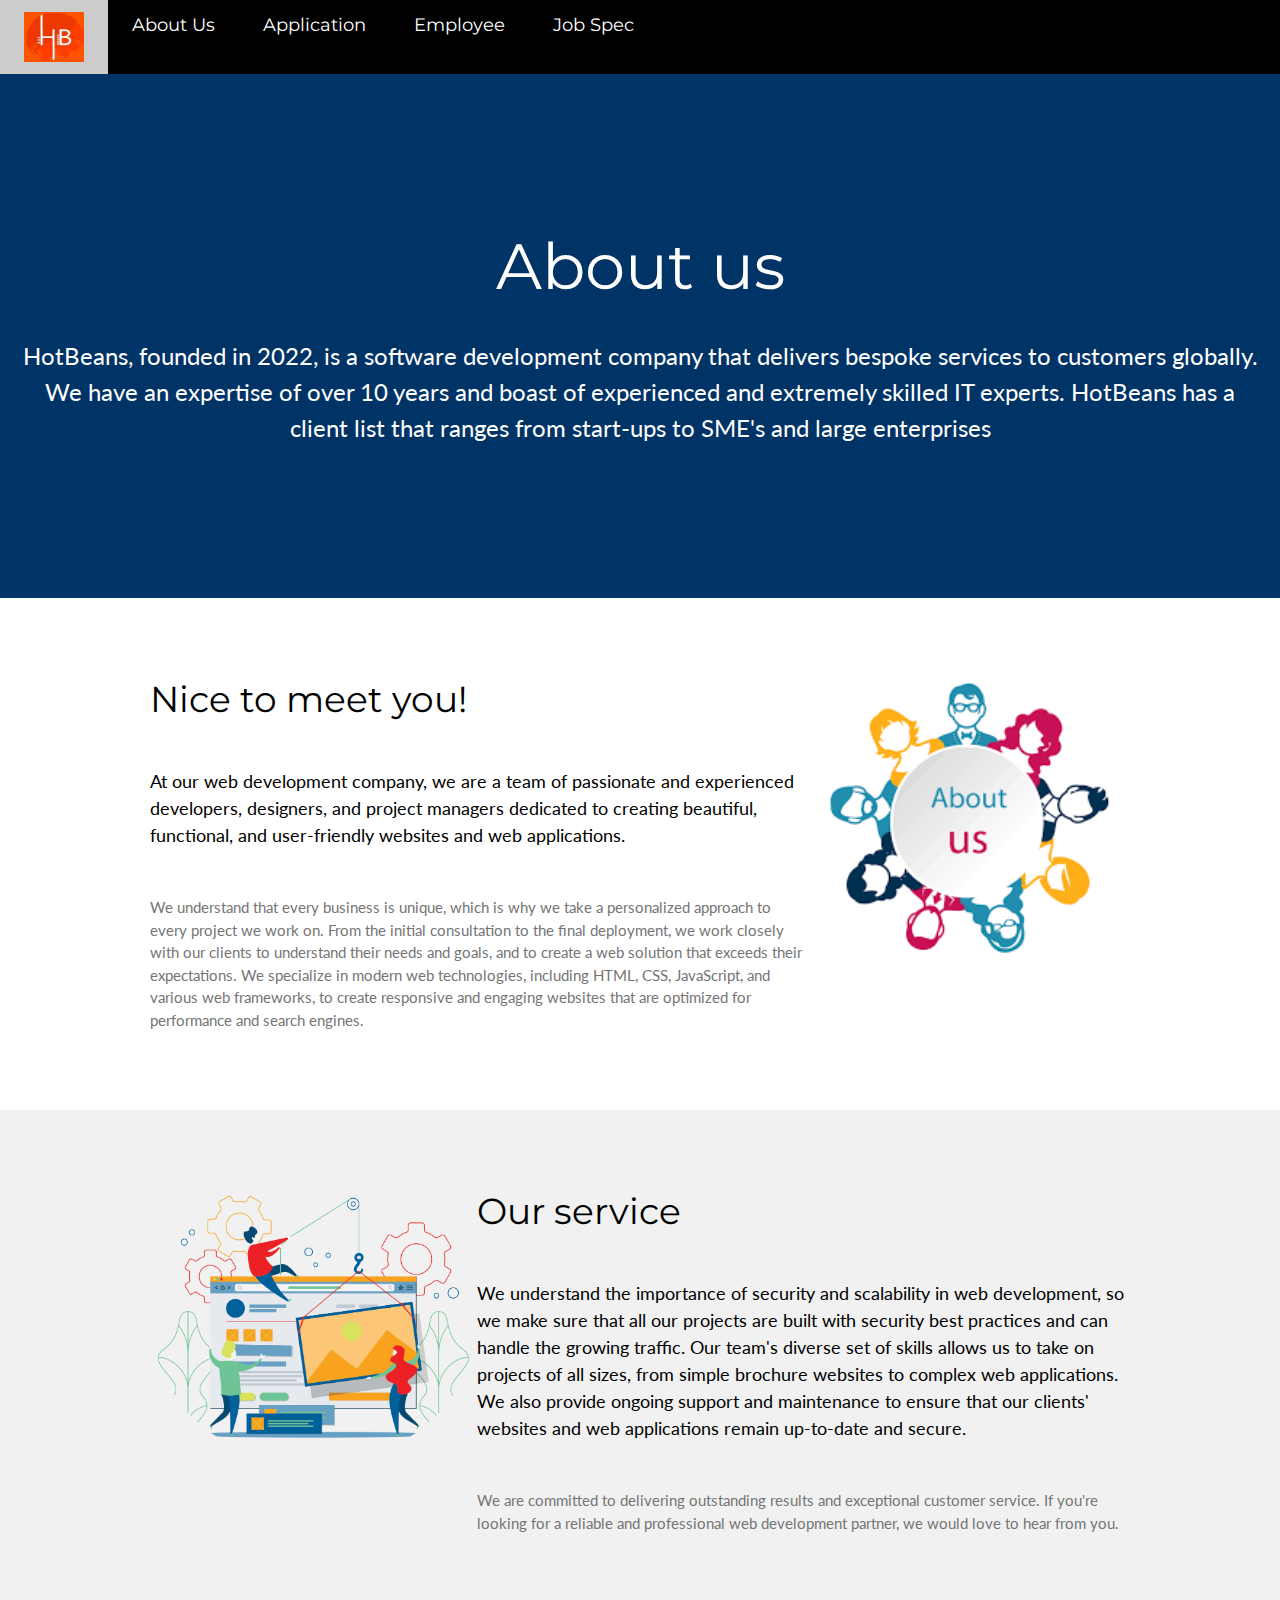
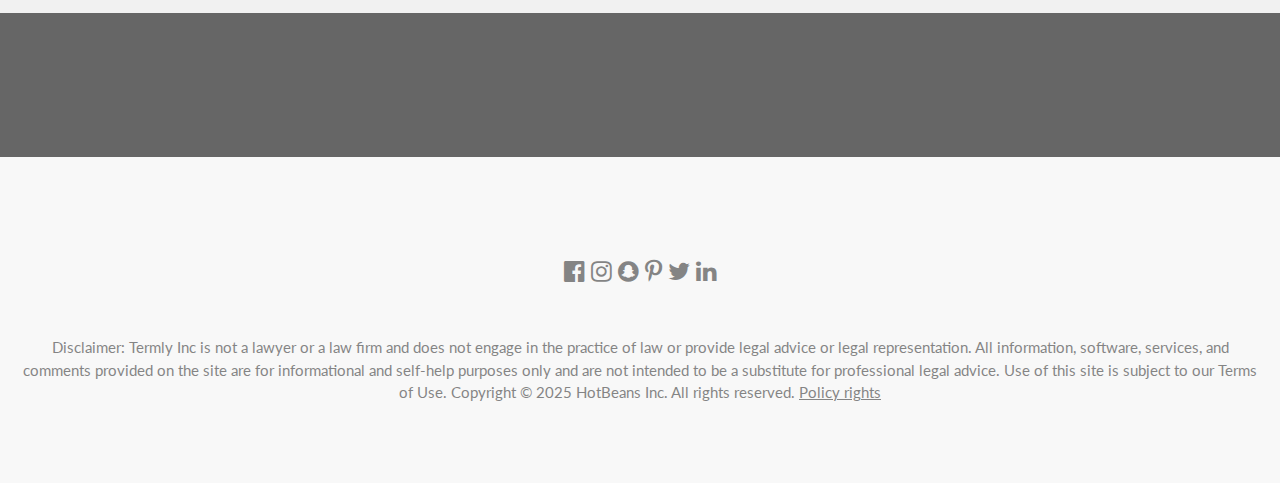
<file: about.html>
<!DOCTYPE html>
<html lang="en">
<head>
<link rel="stylesheet" href="styles.css">
<title>W3.CSS Template</title>
<meta charset="UTF-8">
<meta name="viewport" content="width=device-width, initial-scale=1">
<link rel="stylesheet" href="https://www.w3schools.com/w3css/4/w3.css">
<link rel="stylesheet" href="https://fonts.googleapis.com/css?family=Lato">
<link rel="stylesheet" href="https://fonts.googleapis.com/css?family=Montserrat">
<link rel="stylesheet" href="https://cdnjs.cloudflare.com/ajax/libs/font-awesome/4.7.0/css/font-awesome.min.css">
<style>
body,h1,h2,h3,h4,h5,h6 {font-family: "Lato", sans-serif}
.w3-bar,h1,button {font-family: "Montserrat", sans-serif}
.fa-anchor,.fa-coffee {font-size:200px}
</style>
</head>
<body>

<!-- Navbar -->
<div class="w3-bar w3-black w3-card w3-left-align w3-large">
    <a href="index.html" class="w3-bar-item w3-button w3-padding-large"><img src="hb2.jpg" alt="Home" width="60" height="50"></a>
    <a href="about.html" class="w3-bar-item w3-button w3-padding-large w3-hover-white">About Us</a>
    <a href="application.html" class="w3-bar-item w3-button w3-padding-large w3-hover-white">Application</a>
    <a href="employee.html" class="w3-bar-item w3-button w3-padding-large w3-hover-white">Employee</a>
    <a href="JobSpec.html" class="w3-bar-item w3-button w3-padding-large w3-hover-white">Job Spec</a>

</div>


  <!-- Navbar on small screens -->
  <div id="navDemo" class="w3-bar-block w3-white w3-hide w3-hide-large w3-hide-medium w3-large">
    <a href="about.html" class="w3-bar-item w3-button w3-padding-large">About us</a>
    <a href="application.html" class="w3-bar-item w3-button w3-padding-large">Application</a>
    <a href="employee.html" class="w3-bar-item w3-button w3-padding-large">Employee</a>
    <a href="JobSpec.html" class="w3-bar-item w3-button w3-padding-large">Job spec</a>
  </div>
</div>

<!-- Header -->
  <header class="w3-container w3-custom-header w3-center" style="padding:128px 16px">
  <h1 class="w3-margin w3-jumbo">About us</h1>
  <p class="w3-xlarge">HotBeans, founded in 2022, is a software development company that delivers bespoke services to customers globally. We have an expertise of over 10 years and boast of experienced and extremely skilled IT experts. HotBeans has a client list that ranges from start-ups to SME's and large enterprises</p>
</header>

<!-- First Grid -->
<div class="w3-row-padding w3-padding-64 w3-container">
  <div class="w3-content">
    <div class="w3-twothird">
      <h1>Nice to meet you!</h1>
      <h5 class="w3-padding-32">At our web development company, we are a team of passionate and experienced developers, designers, and project managers dedicated to creating beautiful, functional, and user-friendly websites and web applications.</h5>

      <p class="w3-text-grey">We understand that every business is unique, which is why we take a personalized approach to every project we work on. From the initial consultation to the final deployment, we work closely with our clients to understand their needs and goals, and to create a web solution that exceeds their expectations.

We specialize in modern web technologies, including HTML, CSS, JavaScript, and various web frameworks, to create responsive and engaging websites that are optimized for performance and search engines.</p>
    </div>

    <div class="w3-third w3-center">
      <img src="au.png" alt="male" style="width:100%" class="w3-circle w3-hover-opacity">
    </div>
  </div>
</div>

<!-- Second Grid -->
<div class="w3-row-padding w3-light-grey w3-padding-64 w3-container">
  <div class="w3-content">
    <div class="w3-third w3-center">
      <img src="os.webp" alt="male" style="width:100%" class="w3-circle w3-hover-opacity">
    </div>

    <div class="w3-twothird">
      <h1>Our service</h1>
      <h5 class="w3-padding-32">We understand the importance of security and scalability in web development, so we make sure that all our projects are built with security best practices and can handle the growing traffic.

Our team's diverse set of skills allows us to take on projects of all sizes, from simple brochure websites to complex web applications. We also provide ongoing support and maintenance to ensure that our clients' websites and web applications remain up-to-date and secure.</h5>

      <p class="w3-text-grey">We are committed to delivering outstanding results and exceptional customer service. If you're looking for a reliable and professional web development partner, we would love to hear from you.</p>
    </div>
  </div>
</div>

<div class="w3-container w3-black w3-center w3-opacity w3-padding-64">
    <h1 class="w3-margin w3-xlarge"></h1>
</div>

  <!-- Footer -->
  <footer class="w3-container w3-custom-gray w3-center w3-opacity w3-padding-64">  
    <div class="w3-xlarge w3-padding-32">
      <i class="fa fa-facebook-official w3-hover-opacity w3-custom-hover"></i>
      <i class="fa fa-instagram w3-hover-opacity w3-custom-hover"></i>
      <i class="fa fa-snapchat w3-hover-opacity w3-custom-hover"></i>
      <i class="fa fa-pinterest-p w3-hover-opacity w3-custom-hover"></i>
      <i class="fa fa-twitter w3-hover-opacity w3-custom-hover"></i>
      <i class="fa fa-linkedin w3-hover-opacity w3-custom-hover"></i>

 </div>
 <p>Disclaimer: Termly Inc is not a lawyer or a law firm and does not engage in the practice of law or provide legal advice or legal representation. All information, software, services, and comments provided on the site are for informational and self-help purposes only and are not intended to be a substitute for professional legal advice. Use of this site is subject to our Terms of Use.
Copyright © 2025 HotBeans Inc. All rights reserved. <a href="https://www.w3schools.com/w3css/default.asp" target="_blank">Policy rights</a></p>
</footer>

<script>
// Used to toggle the menu on small screens when clicking on the menu button
function myFunction() {
  var x = document.getElementById("navDemo");
  if (x.className.indexOf("w3-show") == -1) {
    x.className += " w3-show";
  } else { 
    x.className = x.className.replace(" w3-show", "");
  }
}


  </body>
  </html>
</file>
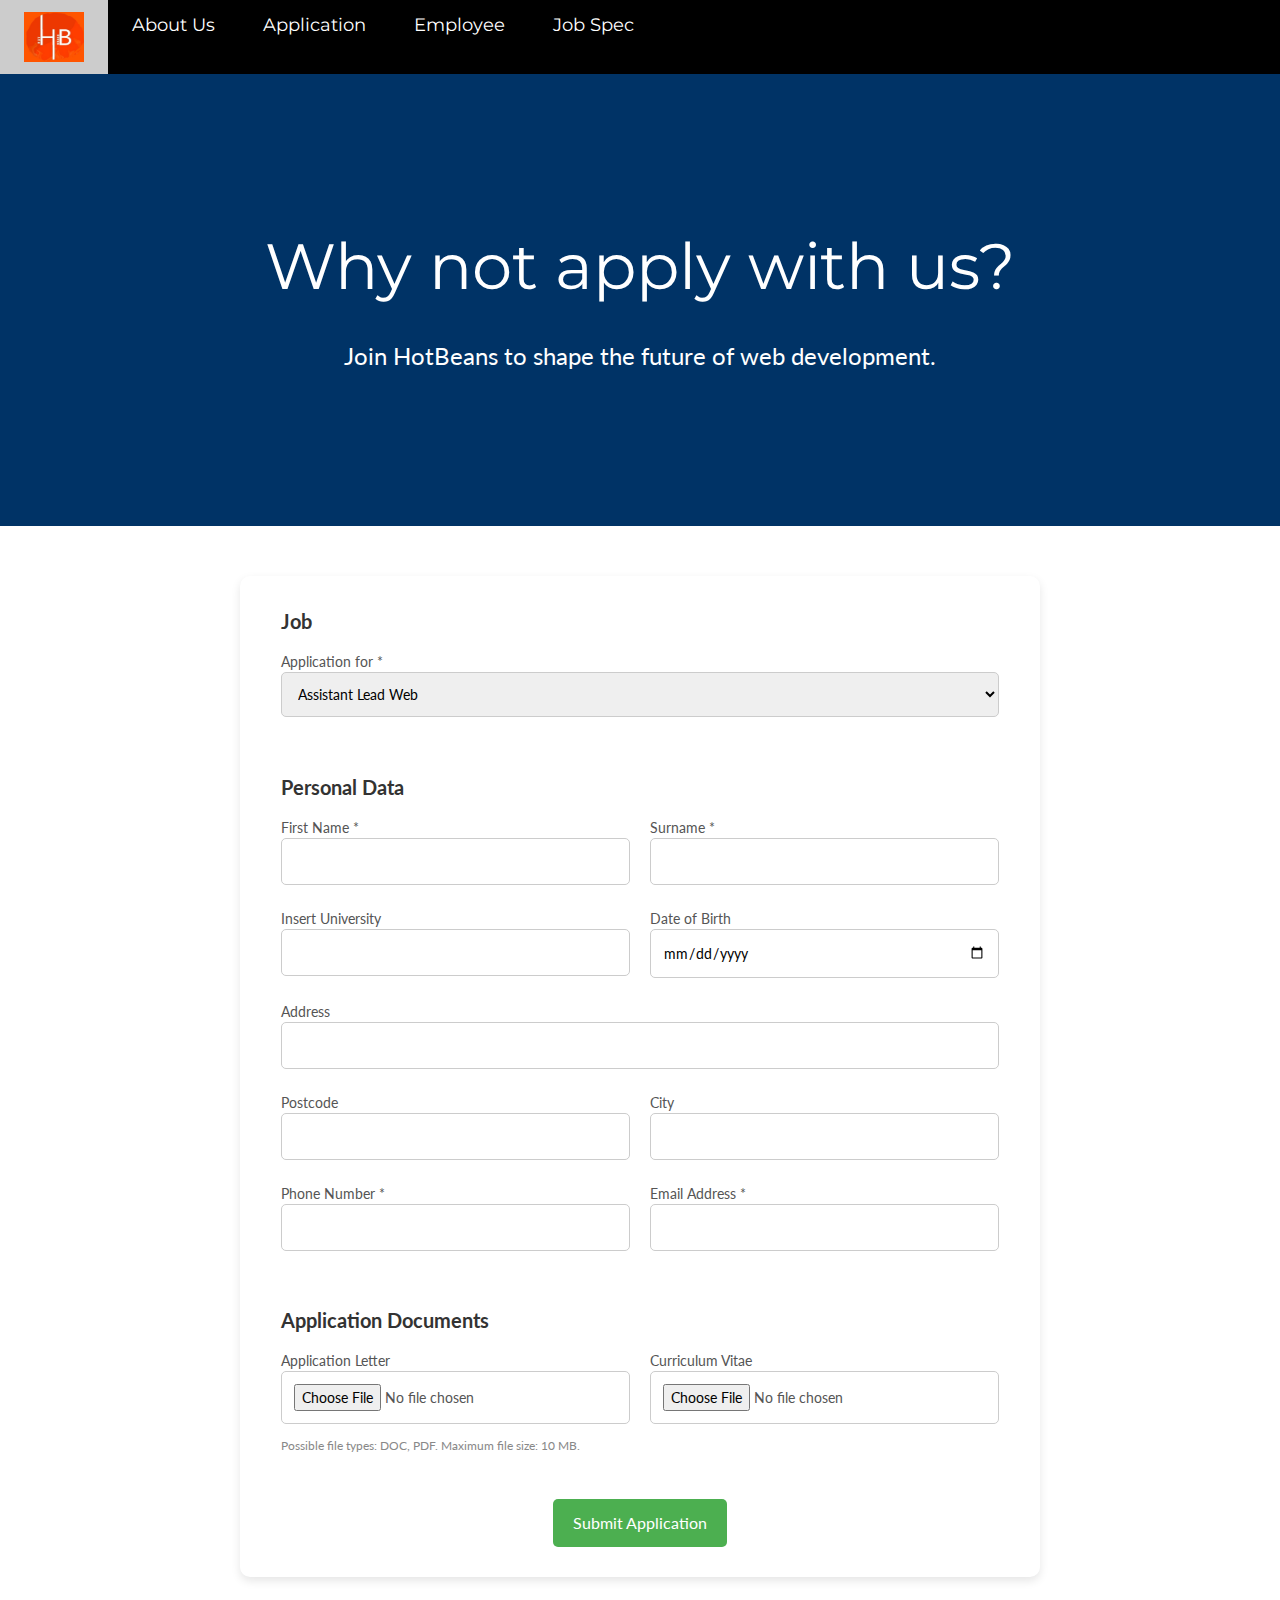
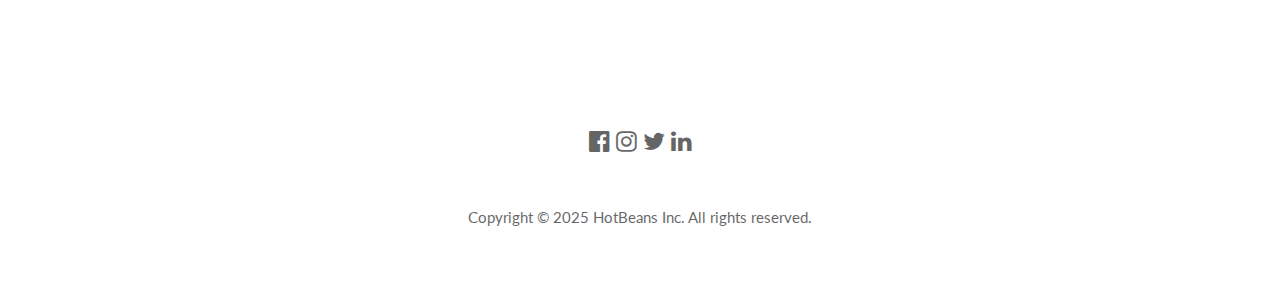
<file: application.html>
<!DOCTYPE html>
<html lang="en">
<head>
<link rel="stylesheet" href="styles.css">
<title>Application</title>
<meta charset="UTF-8">
<meta name="viewport" content="width=device-width, initial-scale=1">
<link rel="stylesheet" href="https://www.w3schools.com/w3css/4/w3.css">
<link rel="stylesheet" href="https://fonts.googleapis.com/css?family=Lato|Montserrat">
<link rel="stylesheet" href="https://cdnjs.cloudflare.com/ajax/libs/font-awesome/4.7.0/css/font-awesome.min.css">
<style>
    body, h1, h2, h3, h4, h5, h6 {
        font-family: "Lato", sans-serif;
    }
    .w3-bar, h1, button {
        font-family: "Montserrat", sans-serif;
    }
    form {
        max-width: 800px;
        margin: 50px auto;
        background: #ffffff;
        padding: 30px;
        border-radius: 10px;
        box-shadow: 0 4px 10px rgba(0, 0, 0, 0.1);
    }
    form fieldset {
        border: none;
        margin-bottom: 20px;
    }
    form legend {
        font-size: 20px;
        font-weight: bold;
        margin-bottom: 10px;
        color: #333;
    }
    form label {
        display: block;
        font-size: 14px;
        margin-bottom: 8px;
        color: #555;
    }
    form input[type="text"],
    form input[type="date"],
    form input[type="tel"],
    form input[type="email"],
    form select,
    form input[type="file"] {
        width: 100%;
        padding: 12px;
        border: 1px solid #ccc;
        border-radius: 5px;
        font-size: 14px;
        margin-bottom: 15px;
        box-sizing: border-box;
        outline: none;
    }
    form input[type="text"]:focus,
    form input[type="date"]:focus,
    form input[type="tel"]:focus,
    form input[type="email"]:focus,
    form select:focus,
    form input[type="file"]:focus {
        border-color: #4CAF50;
        box-shadow: 0 0 5px rgba(76, 175, 80, 0.5);
    }
    .two-cols {
        display: flex;
        gap: 20px;
    }
    .two-cols > label {
        flex: 1;
    }
    form .btns {
        text-align: center;
        margin-top: 20px;
    }
    form input[type="submit"] {
        background-color: #4CAF50;
        color: white;
        padding: 12px 20px;
        border: none;
        border-radius: 5px;
        cursor: pointer;
        font-size: 16px;
        transition: background-color 0.3s ease;
    }
    form input[type="submit"]:hover {
        background-color: #45a049;
    }
    form p {
        font-size: 12px;
        color: #888;
        margin-top: -10px;
    }
</style>
</head>
<body>

<!-- Navbar -->
<div class="w3-bar w3-black w3-card w3-left-align w3-large">
    <a href="index.html" class="w3-bar-item w3-button w3-padding-large"><img src="hb2.jpg" alt="Home" width="60" height="50"></a>
    <a href="about.html" class="w3-bar-item w3-button w3-padding-large w3-hover-white">About Us</a>
    <a href="application.html" class="w3-bar-item w3-button w3-padding-large w3-hover-white">Application</a>
    <a href="employee.html" class="w3-bar-item w3-button w3-padding-large w3-hover-white">Employee</a>
    <a href="JobSpec.html" class="w3-bar-item w3-button w3-padding-large w3-hover-white">Job Spec</a>
</div>

<!-- Header -->
<header class="w3-container w3-custom-header w3-center" style="padding:128px 16px">
  <h1 class="w3-margin w3-jumbo">Why not apply with us?</h1>
  <p class="w3-xlarge">Join HotBeans to shape the future of web development.</p>
</header>

<!-- Application Form -->
<form action="SEND ADDRESS" id="ft-form" method="POST" accept-charset="UTF-8" enctype="multipart/form-data">
  <fieldset>
    <legend>Job</legend>
    <label>
      Application for *
      <select name="Application for" required>
        <option>Assistant Lead Web</option>
        <option>Web Developing</option>
        <option>Web Designing</option>
      </select>
    </label>
  </fieldset>
  <fieldset>
    <legend>Personal Data</legend>
    <div class="two-cols">
      <label>
        First Name *
        <input type="text" name="First name" required>
      </label>
      <label>
        Surname *
        <input type="text" name="Family name" required>
      </label>
    </div>
    <div class="two-cols">
      <label>
        Insert University
        <input type="text" name="University">
      </label>
      <label>
        Date of Birth
        <input type="date" name="Date of birth">
      </label>
    </div>
    <label>
      Address
      <input type="text" name="Address">
    </label>
    <div class="two-cols">
      <label>
        Postcode
        <input type="text" name="ZIP">
      </label>
      <label>
        City
        <input type="text" name="City">
      </label>
    </div>
    <div class="two-cols">
      <label>
        Phone Number *
        <input type="tel" name="Phone" required>
      </label>
      <label>
        Email Address *
        <input type="email" name="Email" required>
      </label>
    </div>
  </fieldset>
  <fieldset>
    <legend>Application Documents</legend>
    <div class="two-cols">
      <label>
        Application Letter
        <input type="file" name="Application letter" accept=".doc,.docx,.pdf">
      </label>
      <label>
        Curriculum Vitae
        <input type="file" name="Curriculum vitae" accept=".doc,.docx,.pdf">
      </label>
    </div>
    <p>Possible file types: DOC, PDF. Maximum file size: 10 MB.</p>
  </fieldset>
  <div class="btns">
    <input type="submit" value="Submit Application">
  </div>
</form>

<!-- Footer -->
<footer class="w3-container w3-padding-64 w3-center w3-opacity">
  <div class="w3-xlarge w3-padding-32">
    <i class="fa fa-facebook-official w3-hover-opacity"></i>
    <i class="fa fa-instagram w3-hover-opacity"></i>
    <i class="fa fa-twitter w3-hover-opacity"></i>
    <i class="fa fa-linkedin w3-hover-opacity"></i>
  </div>
  <p>Copyright © 2025 HotBeans Inc. All rights reserved.</p>
</footer>

</body>
</html>
</file>
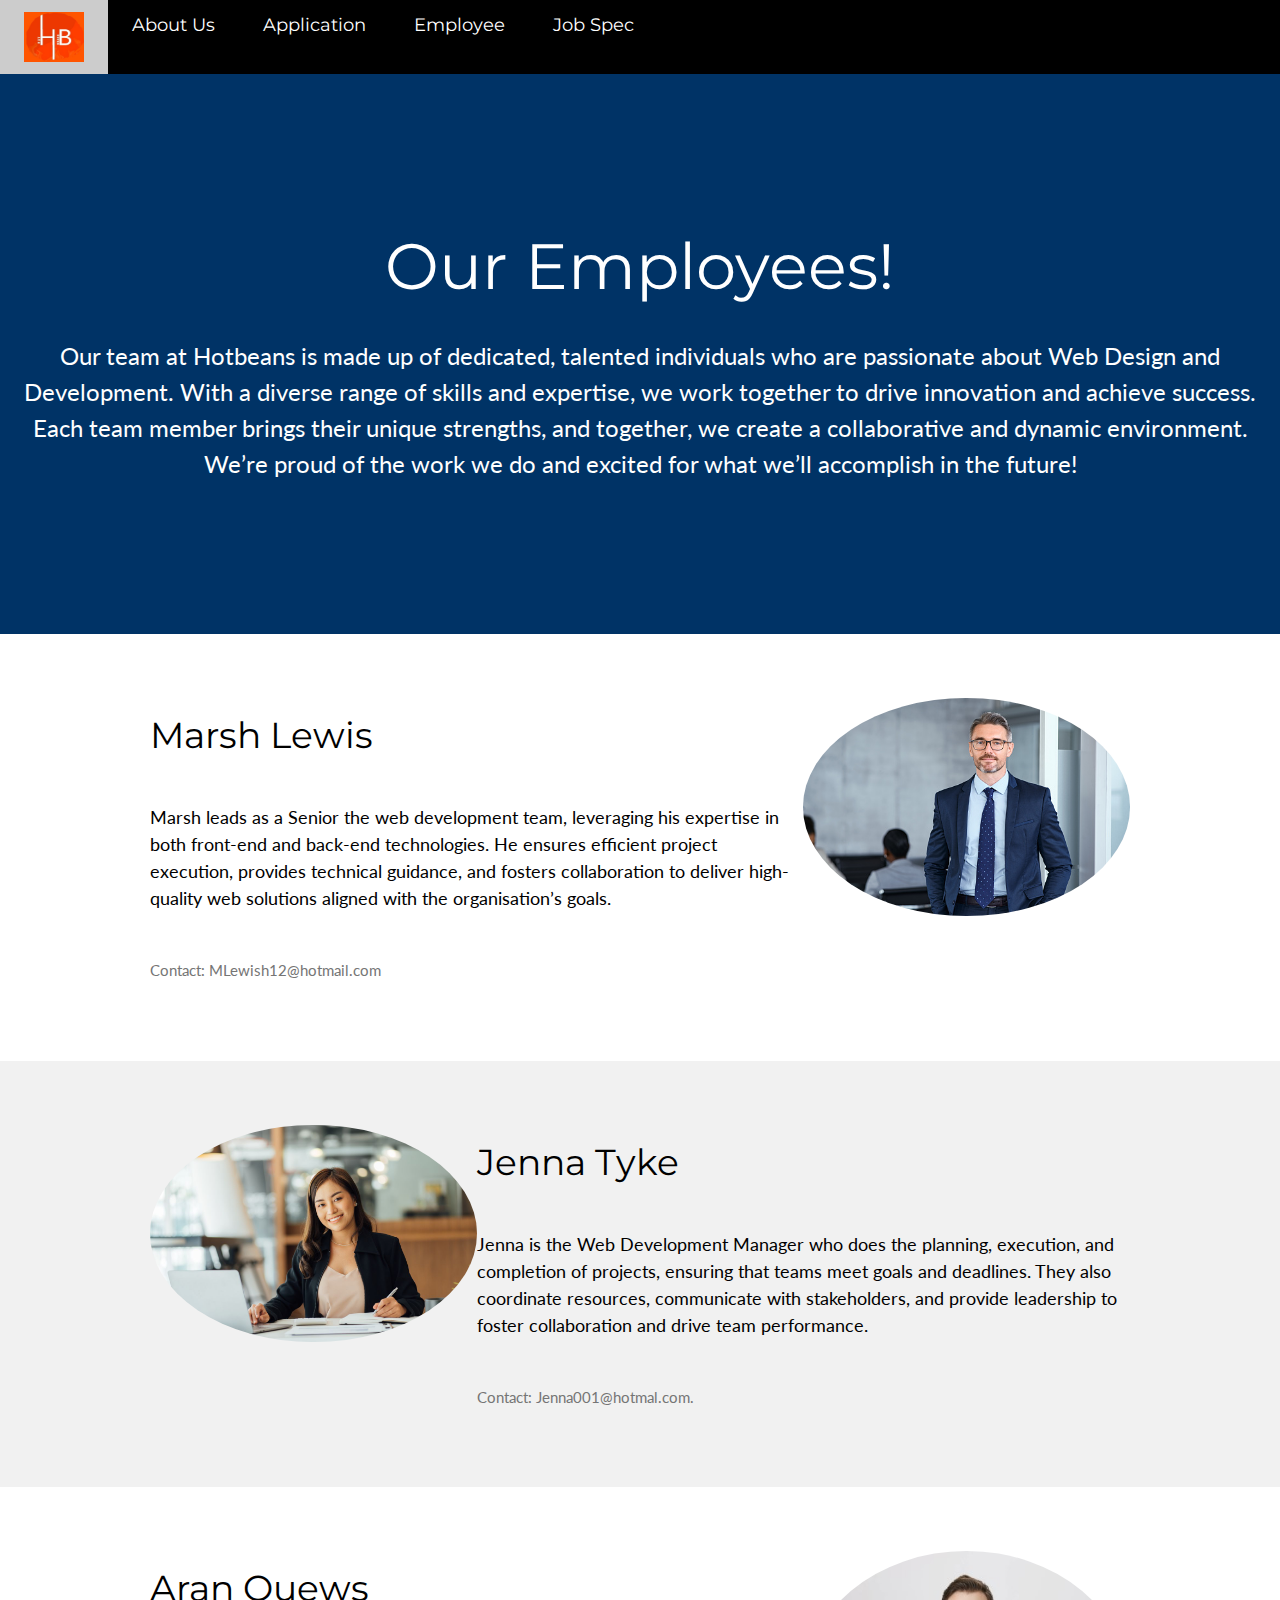
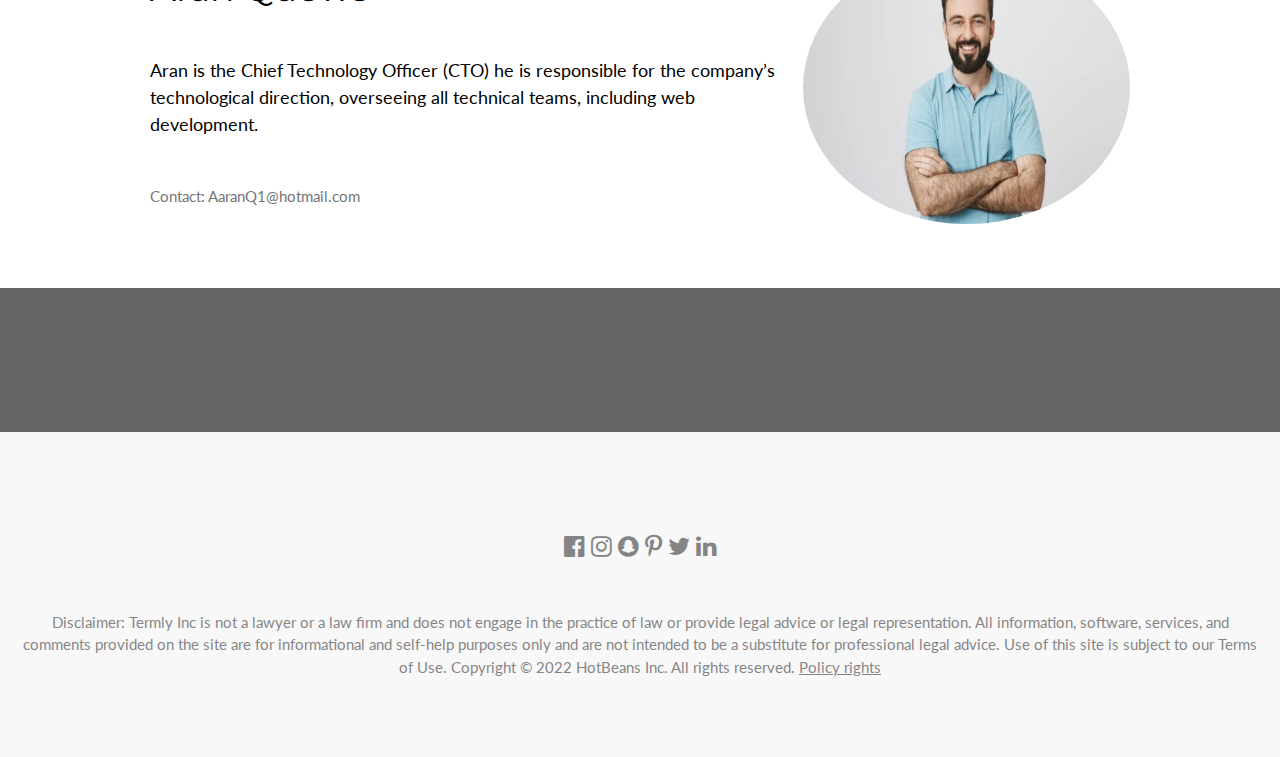
<file: employee.html>
<!DOCTYPE html>
<html lang="en">
<head>
<link rel="stylesheet" href="styles.css">
<title>W3.CSS Template</title>
<meta charset="UTF-8">
<meta name="viewport" content="width=device-width, initial-scale=1">
<link rel="stylesheet" href="https://www.w3schools.com/w3css/4/w3.css">
<link rel="stylesheet" href="https://fonts.googleapis.com/css?family=Lato">
<link rel="stylesheet" href="https://fonts.googleapis.com/css?family=Montserrat">
<link rel="stylesheet" href="https://cdnjs.cloudflare.com/ajax/libs/font-awesome/4.7.0/css/font-awesome.min.css">
<style>
body,h1,h2,h3,h4,h5,h6 {font-family: "Lato", sans-serif}
.w3-bar,h1,button {font-family: "Montserrat", sans-serif}
.fa-anchor,.fa-coffee {font-size:200px}
</style>
</head>
<body>

<!-- Navbar -->
<div class="w3-bar w3-black w3-card w3-left-align w3-large">
    <a href="index.html" class="w3-bar-item w3-button w3-padding-large"><img src="hb2.jpg" alt="Home" width="60" height="50"></a>
    <a href="about.html" class="w3-bar-item w3-button w3-padding-large w3-hover-white">About Us</a>
    <a href="application.html" class="w3-bar-item w3-button w3-padding-large w3-hover-white">Application</a>
    <a href="employee.html" class="w3-bar-item w3-button w3-padding-large w3-hover-white">Employee</a>
    <a href="JobSpec.html" class="w3-bar-item w3-button w3-padding-large w3-hover-white">Job Spec</a>

</div>


  <!-- Navbar on small screens -->
  <div id="navDemo" class="w3-bar-block w3-white w3-hide w3-hide-large w3-hide-medium w3-large">
    <a href="about.html" class="w3-bar-item w3-button w3-padding-large">About us</a>
    <a href="application.html" class="w3-bar-item w3-button w3-padding-large">Application</a>
    <a href="employee.html" class="w3-bar-item w3-button w3-padding-large">Employee</a>
    <a href="JobSpec.html" class="w3-bar-item w3-button w3-padding-large">Job spec</a>
  </div>
</div>

<!-- Header -->
  <header class="w3-container w3-custom-header w3-center" style="padding:128px 16px">
  <h1 class="w3-margin w3-jumbo">Our Employees!</h1>
  <p class="w3-xlarge">
  Our team at Hotbeans is made up of dedicated, talented individuals who are passionate about Web Design and Development. With a diverse range of skills and expertise, we work together to drive innovation and achieve success. Each team member brings their unique strengths, and together, we create a collaborative and dynamic environment. We’re proud of the work we do and excited for what we’ll accomplish in the future!
</p>
</header>

<!-- First Grid -->
<div class="w3-row-padding w3-padding-64 w3-container">
  <div class="w3-content">
    <div class="w3-twothird">
      <h1>Marsh Lewis</h1>
      <h5 class="w3-padding-32">Marsh leads as a Senior the web development team, leveraging his expertise in both front-end and back-end technologies. He ensures efficient project execution, provides technical guidance, and fosters collaboration to deliver high-quality web solutions aligned with the organisation’s goals.</h5>

      <p class="w3-text-grey">Contact: MLewish12@hotmail.com</p>
    </div>

    <div class="w3-third w3-center">
      <img src="male2.jpg" alt="male" style="width:100%" class="w3-circle w3-hover-opacity">
    </div>
  </div>
</div>

<!-- Second Grid -->
<div class="w3-row-padding w3-light-grey w3-padding-64 w3-container">
  <div class="w3-content">
    <div class="w3-third w3-center">
      <img src="woman.jpg" alt="male" style="width:100%" class="w3-circle w3-hover-opacity">
    </div>

    <div class="w3-twothird">
      <h1>Jenna Tyke</h1>
      <h5 class="w3-padding-32">Jenna is the Web Development Manager who does the planning, execution, and completion of projects, ensuring that teams meet goals and deadlines. They also coordinate resources, communicate with stakeholders, and provide leadership to foster collaboration and drive team performance.</h5>

      <p class="w3-text-grey">Contact: Jenna001@hotmal.com.</p>
    </div>
  </div>
</div>

  <div class="w3-row-padding w3-padding-64 w3-container">
    <div class="w3-content">
      <div class="w3-twothird">
        <h1>Aran Quews</h1>
        <h5 class="w3-padding-32">Aran is the Chief Technology Officer (CTO) he is responsible for the company’s technological direction, overseeing all technical teams, including web development.

</h5>

        <p class="w3-text-grey">Contact: AaranQ1@hotmail.com</p>
      </div>

      <div class="w3-third w3-center">
        <img src="male.jpg" alt="male" style="width:100%" class="w3-circle w3-hover-opacity">
      </div>
    </div>
  </div>

<div class="w3-container w3-black w3-center w3-opacity w3-padding-64">
    <h1 class="w3-margin w3-xlarge"></h1>
</div>

  <!-- Footer -->
  <footer class="w3-container w3-custom-gray w3-center w3-opacity w3-padding-64">  
    <div class="w3-xlarge w3-padding-32">
      <i class="fa fa-facebook-official w3-hover-opacity w3-custom-hover"></i>
      <i class="fa fa-instagram w3-hover-opacity w3-custom-hover"></i>
      <i class="fa fa-snapchat w3-hover-opacity w3-custom-hover"></i>
      <i class="fa fa-pinterest-p w3-hover-opacity w3-custom-hover"></i>
      <i class="fa fa-twitter w3-hover-opacity w3-custom-hover"></i>
      <i class="fa fa-linkedin w3-hover-opacity w3-custom-hover"></i>

 </div>
 <p>Disclaimer: Termly Inc is not a lawyer or a law firm and does not engage in the practice of law or provide legal advice or legal representation. All information, software, services, and comments provided on the site are for informational and self-help purposes only and are not intended to be a substitute for professional legal advice. Use of this site is subject to our Terms of Use.
Copyright © 2022 HotBeans Inc. All rights reserved. <a href="https://www.w3schools.com/w3css/default.asp" target="_blank">Policy rights</a></p>
</footer>

<script>
// Used to toggle the menu on small screens when clicking on the menu button
function myFunction() {
  var x = document.getElementById("navDemo");
  if (x.className.indexOf("w3-show") == -1) {
    x.className += " w3-show";
  } else { 
    x.className = x.className.replace(" w3-show", "");
  }
}
</script>

</body>
</html>
</file>
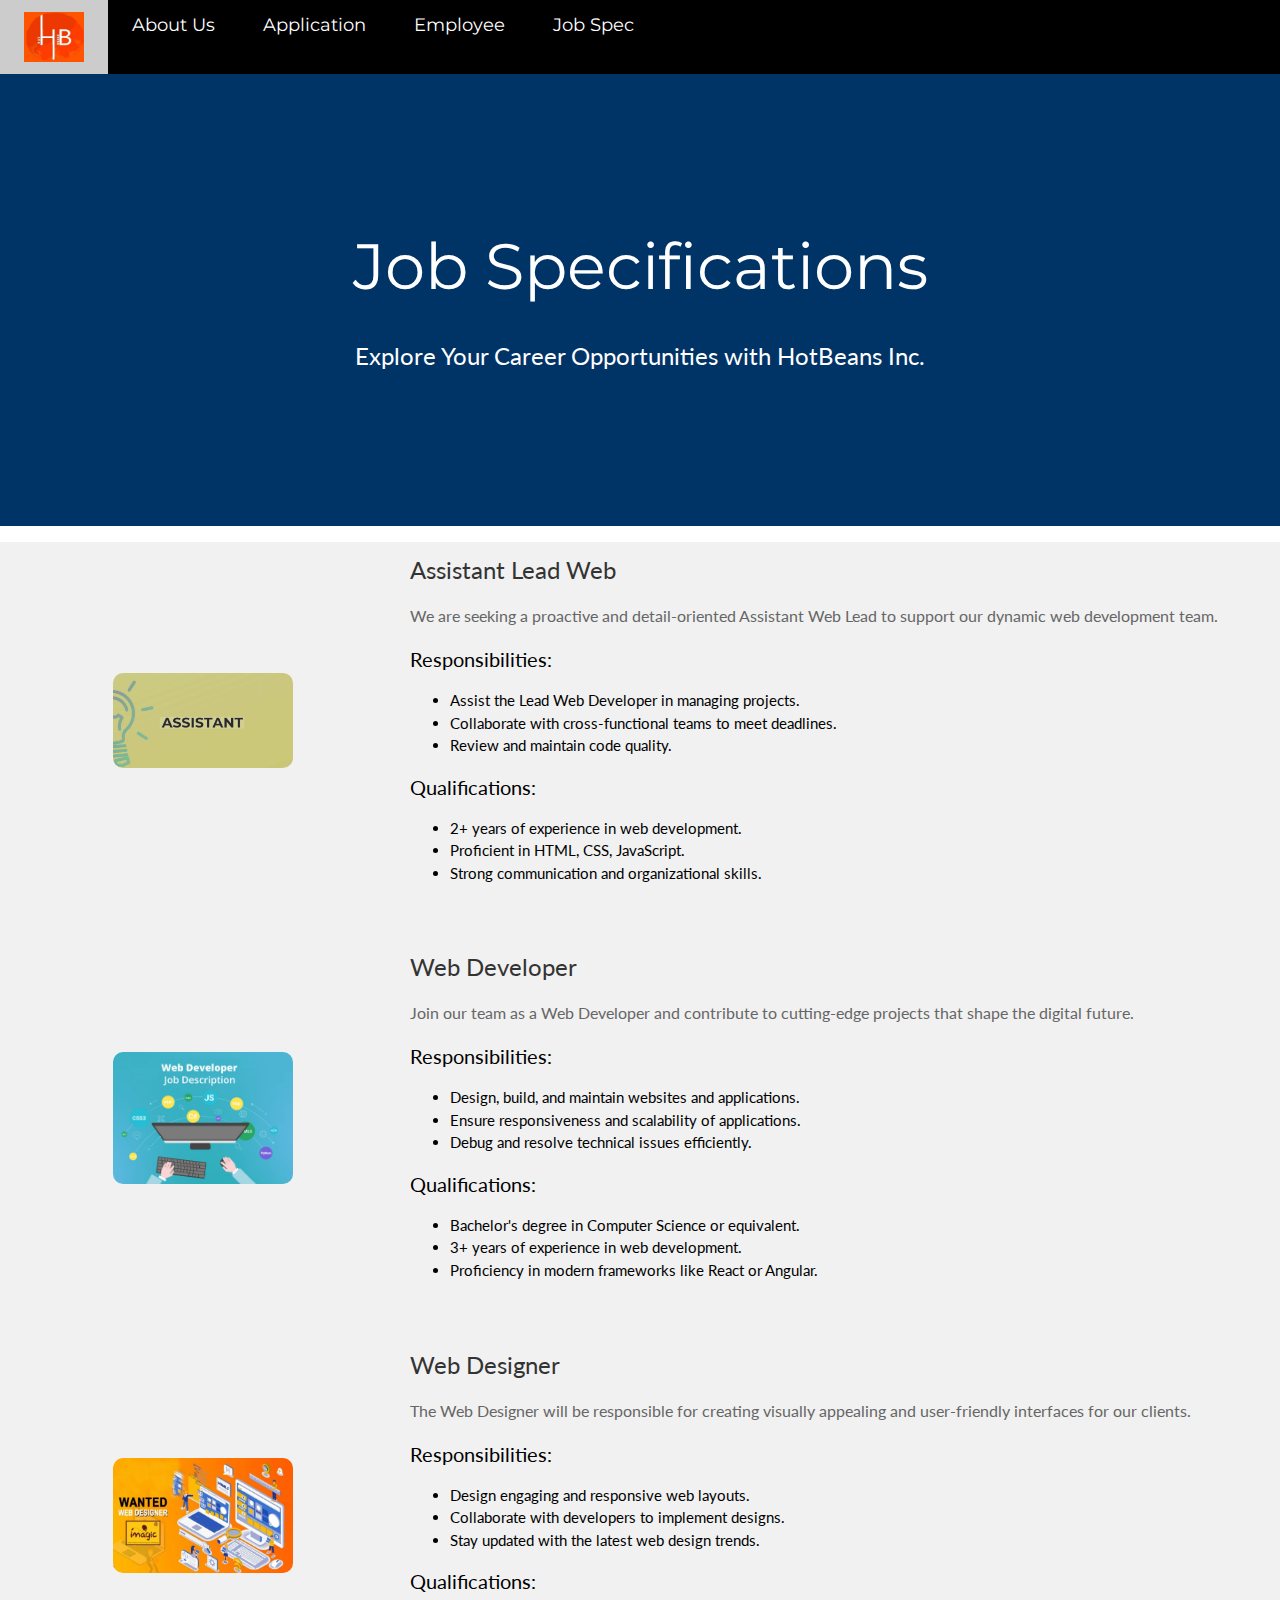
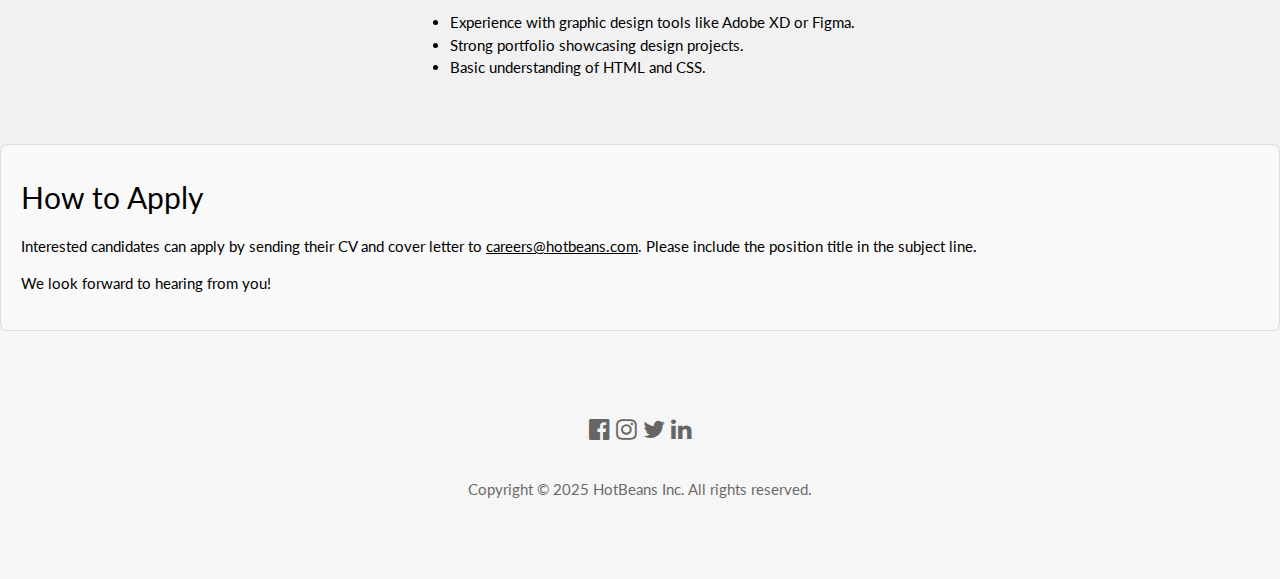
<file: JobSpec.html>
<!DOCTYPE html>
<html lang="en">
<head>
    <title>Job Spec</title>
    <meta charset="UTF-8">
    <meta name="viewport" content="width=device-width, initial-scale=1">
    <link rel="stylesheet" href="styles.css">
    <link rel="stylesheet" href="https://www.w3schools.com/w3css/4/w3.css">
    <link rel="stylesheet" href="https://fonts.googleapis.com/css?family=Lato|Montserrat">
    <link rel="stylesheet" href="https://cdnjs.cloudflare.com/ajax/libs/font-awesome/4.7.0/css/font-awesome.min.css">
    <style>
        body, h1, h2, h3, h4, h5, h6 {
            font-family: "Lato", sans-serif;
        }
        .w3-bar, h1, button {
            font-family: "Montserrat", sans-serif;
        }
        .job-spec-image {
            width: 200px; /* Larger size */
            height: auto;
            border-radius: 20px; /* Subtle rounding for a professional look */
            margin: 10px auto; /* Slightly reduced margin */
        }
        .job-section {
            display: flex;
            flex-wrap: wrap;
            margin-bottom: 40px;
            align-items: center; /* Center align content vertically */
        }
        .job-section .w3-third {
            flex: 1 1 30%; /* Adjusts to a 30% width */
            text-align: center;
        }
        .job-section .w3-twothird {
            flex: 1 1 70%; /* Adjusts to a 70% width */
            padding-left: 20px; /* Adds spacing between text and image */
        }
        .job-title {
            font-size: 24px;
            color: #333;
        }
        .job-description {
            font-size: 16px;
            color: #666;
        }
        .how-to-apply {
            margin-top: 50px;
            background-color: #f9f9f9;
            padding: 20px;
            border: 1px solid #ddd;
            border-radius: 8px;
        }
    </style>
</head>
<body>

<!-- Navbar -->
<div class="w3-bar w3-black w3-card w3-left-align w3-large">
    <a href="index.html" class="w3-bar-item w3-button w3-padding-large"><img src="hb2.jpg" alt="Home" width="60" height="50"></a>
    <a href="about.html" class="w3-bar-item w3-button w3-padding-large w3-hover-white">About Us</a>
    <a href="application.html" class="w3-bar-item w3-button w3-padding-large w3-hover-white">Application</a>
    <a href="employee.html" class="w3-bar-item w3-button w3-padding-large w3-hover-white">Employee</a>
    <a href="JobSpec.html" class="w3-bar-item w3-button w3-padding-large w3-hover-white">Job Spec</a>
</div>

<!-- Header -->
<header class="w3-container w3-custom-header w3-center" style="padding:128px 16px">
    <h1 class="w3-margin w3-jumbo">Job Specifications</h1>
    <p class="w3-xlarge">Explore Your Career Opportunities with HotBeans Inc.</p>
</header>

<!-- Main Content -->
<div class="w3-content w3-margin-top w3-light-grey" style="max-width:1400px;">

    <!-- Job Section 1 -->
    <div class="w3-container job-section">
        <div class="w3-third">
            <img src="assistant.jpg" alt="Assistant Lead Web" class="job-spec-image">
        </div>
        <div class="w3-twothird">
            <h2 class="job-title">Assistant Lead Web</h2>
            <p class="job-description">We are seeking a proactive and detail-oriented Assistant Web Lead to support our dynamic web development team.</p>
            <h4>Responsibilities:</h4>
            <ul>
                <li>Assist the Lead Web Developer in managing projects.</li>
                <li>Collaborate with cross-functional teams to meet deadlines.</li>
                <li>Review and maintain code quality.</li>
            </ul>
            <h4>Qualifications:</h4>
            <ul>
                <li>2+ years of experience in web development.</li>
                <li>Proficient in HTML, CSS, JavaScript.</li>
                <li>Strong communication and organizational skills.</li>
            </ul>
        </div>
    </div>

    <!-- Job Section 2 -->
    <div class="w3-container job-section">
        <div class="w3-third">
            <img src="developing.jpg" alt="Web Developing" class="job-spec-image">
        </div>
        <div class="w3-twothird">
            <h2 class="job-title">Web Developer</h2>
            <p class="job-description">Join our team as a Web Developer and contribute to cutting-edge projects that shape the digital future.</p>
            <h4>Responsibilities:</h4>
            <ul>
                <li>Design, build, and maintain websites and applications.</li>
                <li>Ensure responsiveness and scalability of applications.</li>
                <li>Debug and resolve technical issues efficiently.</li>
            </ul>
            <h4>Qualifications:</h4>
            <ul>
                <li>Bachelor's degree in Computer Science or equivalent.</li>
                <li>3+ years of experience in web development.</li>
                <li>Proficiency in modern frameworks like React or Angular.</li>
            </ul>
        </div>
    </div>

    <!-- Job Section 3 -->
    <div class="w3-container job-section">
        <div class="w3-third">
            <img src="designing.jpg" alt="Web Designing" class="job-spec-image">
        </div>
        <div class="w3-twothird">
            <h2 class="job-title">Web Designer</h2>
            <p class="job-description">The Web Designer will be responsible for creating visually appealing and user-friendly interfaces for our clients.</p>
            <h4>Responsibilities:</h4>
            <ul>
                <li>Design engaging and responsive web layouts.</li>
                <li>Collaborate with developers to implement designs.</li>
                <li>Stay updated with the latest web design trends.</li>
            </ul>
            <h4>Qualifications:</h4>
            <ul>
                <li>Experience with graphic design tools like Adobe XD or Figma.</li>
                <li>Strong portfolio showcasing design projects.</li>
                <li>Basic understanding of HTML and CSS.</li>
            </ul>
        </div>
    </div>

    <!-- How to Apply -->
    <div class="how-to-apply">
        <h2>How to Apply</h2>
        <p>Interested candidates can apply by sending their CV and cover letter to <a href="mailto:careers@hotbeans.com">careers@hotbeans.com</a>. Please include the position title in the subject line.</p>
        <p>We look forward to hearing from you!</p>
    </div>

</div>

<!-- Footer -->
<footer class="w3-container w3-padding-64 w3-center w3-opacity w3-light-grey">  
    <div class="w3-xlarge w3-padding-16">
        <i class="fa fa-facebook-official w3-hover-opacity"></i>
        <i class="fa fa-instagram w3-hover-opacity"></i>
        <i class="fa fa-twitter w3-hover-opacity"></i>
        <i class="fa fa-linkedin w3-hover-opacity"></i>
    </div>
    <p>Copyright © 2025 HotBeans Inc. All rights reserved.</p>
</footer>

</body>
</html>
</file>
<file: styles.css>
/* Custom Colors */
.w3-custom-blue {
    background-color: #003366 !important; /* Professional dark blue */
    color: white !important;
}

.w3-custom-teal {
    background-color: #008080 !important; /* Teal */
    color: white !important;
}

.w3-custom-gray {
    background-color: #F4F4F4 !important; /* Light gray */
    color: #333333 !important;
}

.w3-custom-hover:hover {
    background-color: #005050 !important; /* Darker teal for hover */
}

/* Custom Professional Color */
.w3-custom-header {
    background-color: #003366 !important; /* Dark Blue */
    color: white !important; /* Text Color */
}

#heading-container {
  text-align: center;
  margin-top: 50px; /* Adjust to create space */
}

#hotbeans-heading {
  font-size: 2.5rem; /* Adjust size as needed */
  font-weight: bold;
  color: #333; /* Match your theme */
  margin: 0;
}

/* Add padding around images to avoid overlap with text */
.job-spec-image,
.employee-image {
    padding: 10px; /* Adjust as needed */
    margin: 10px; /* Adds consistent spacing */
    border-radius: 50%; /* Maintain the circular look */
}

/* For mobile responsiveness, ensure padding is preserved */
@media (max-width: 768px) {
    .job-spec-image,
    .employee-image {
        padding: 8px;
        margin: 8px;
    }
}

.back-to-top {
  position: fixed;
  bottom: 20px;
  right: 20px;
  display: none; /* Hidden by default */
  z-index: 99;
  background-color: #000;
  color: white;
  border: none;
  padding: 10px 15px;
  border-radius: 50%;
  cursor: pointer;
  font-size: 18px;
}

.back-to-top:hover {
  background-color: #555; /* Darker on hover */
}
</file>
